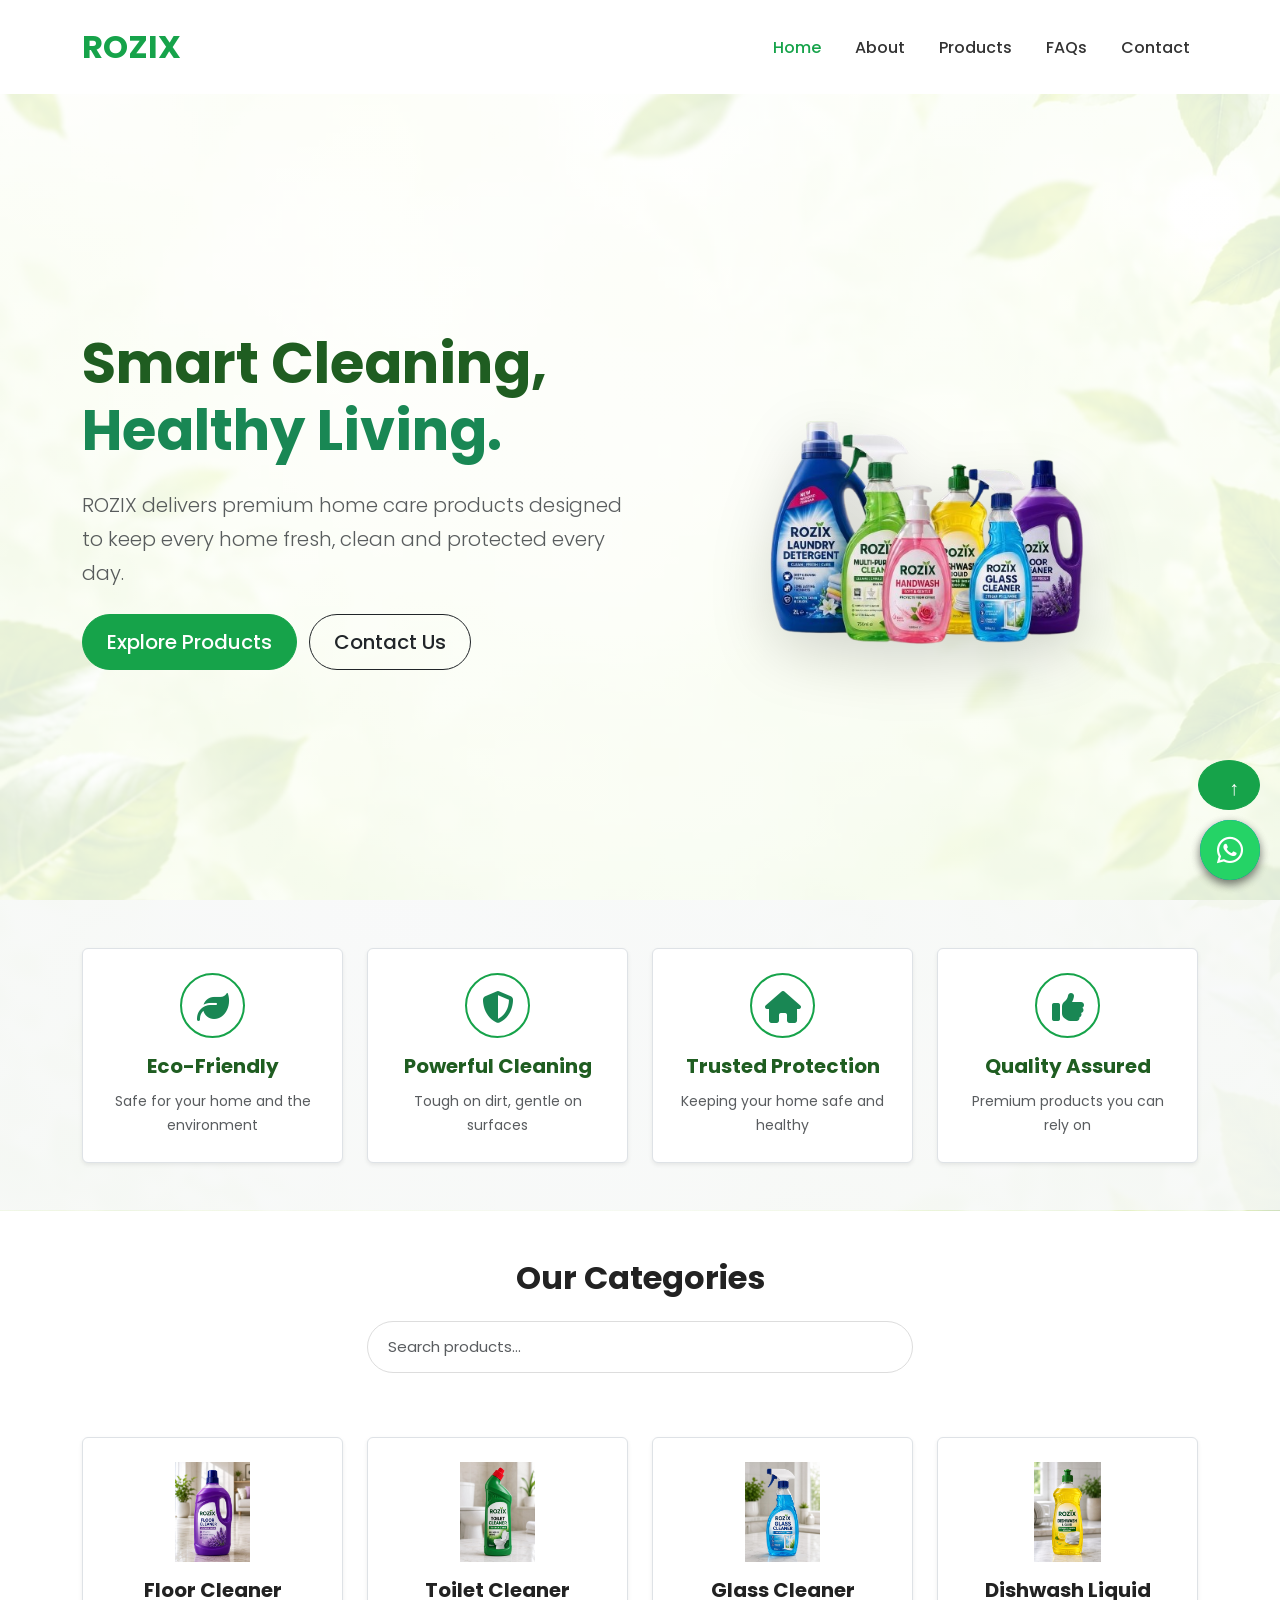
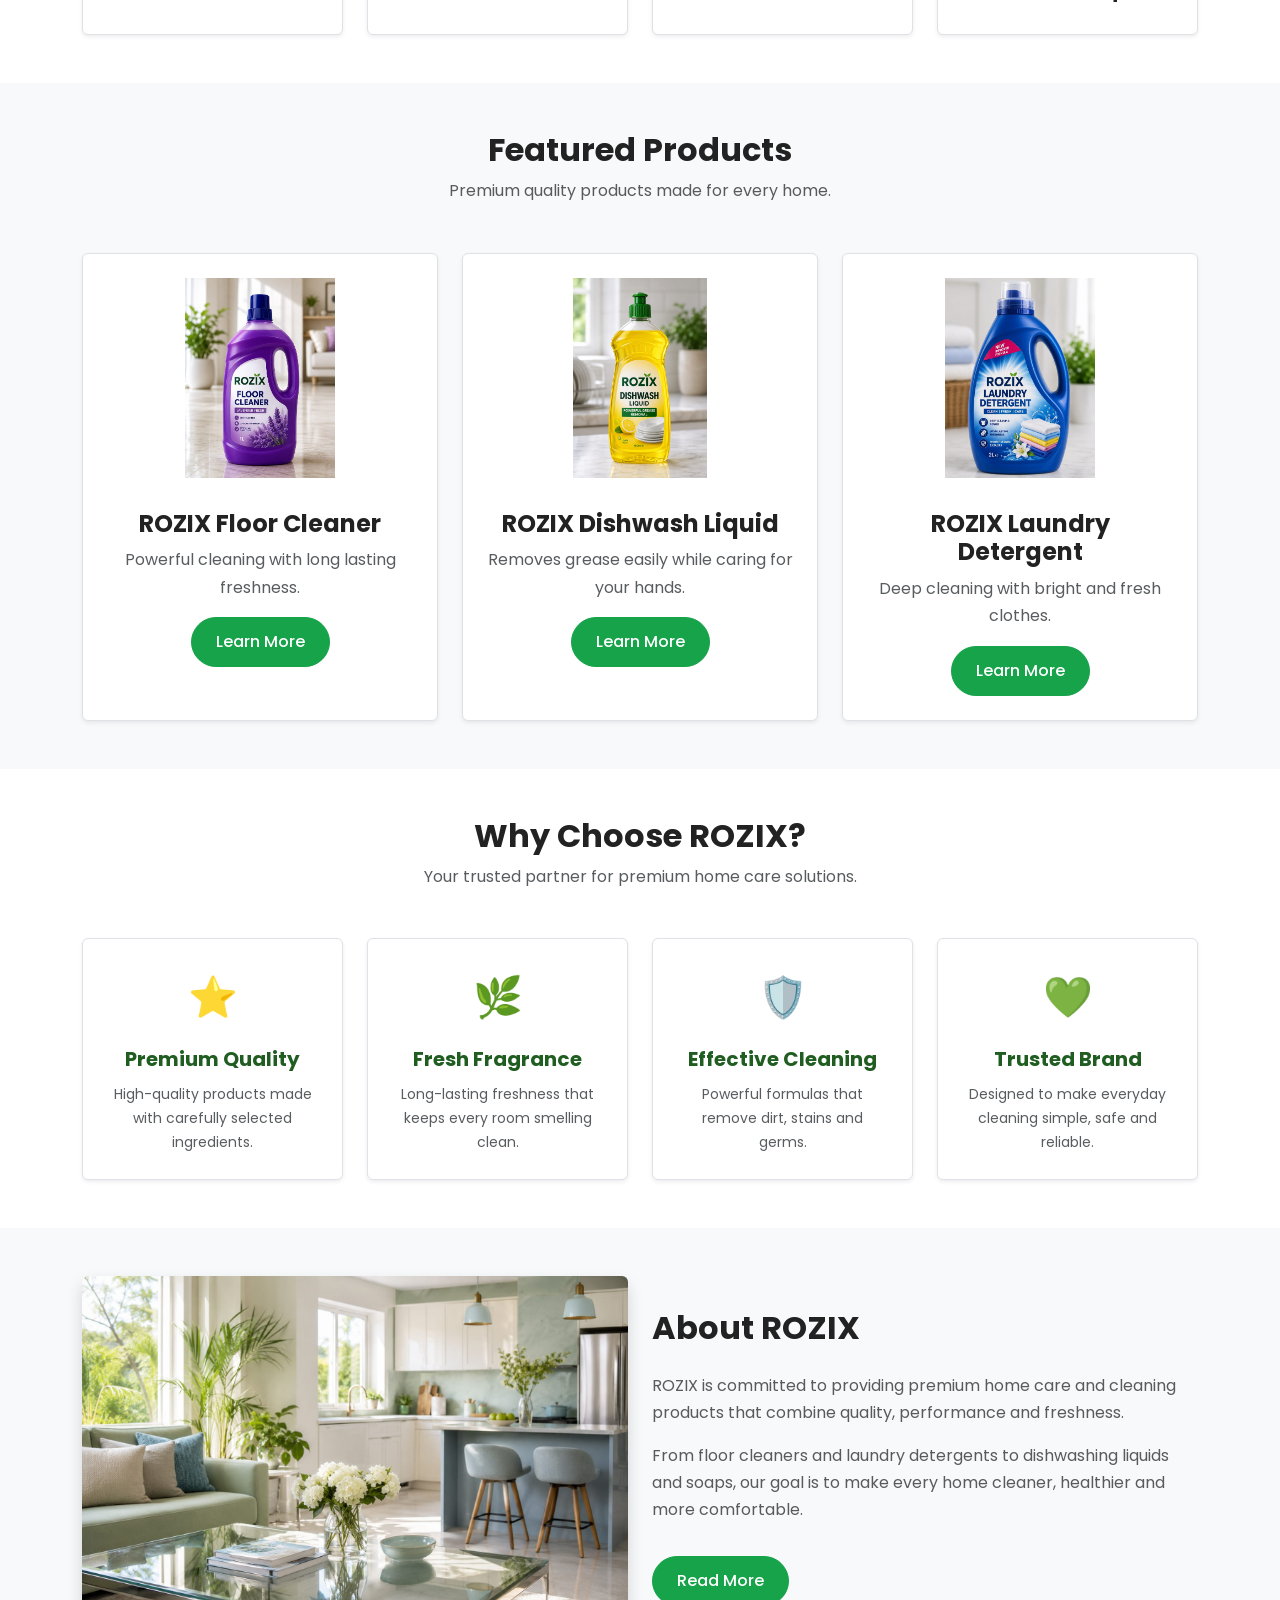
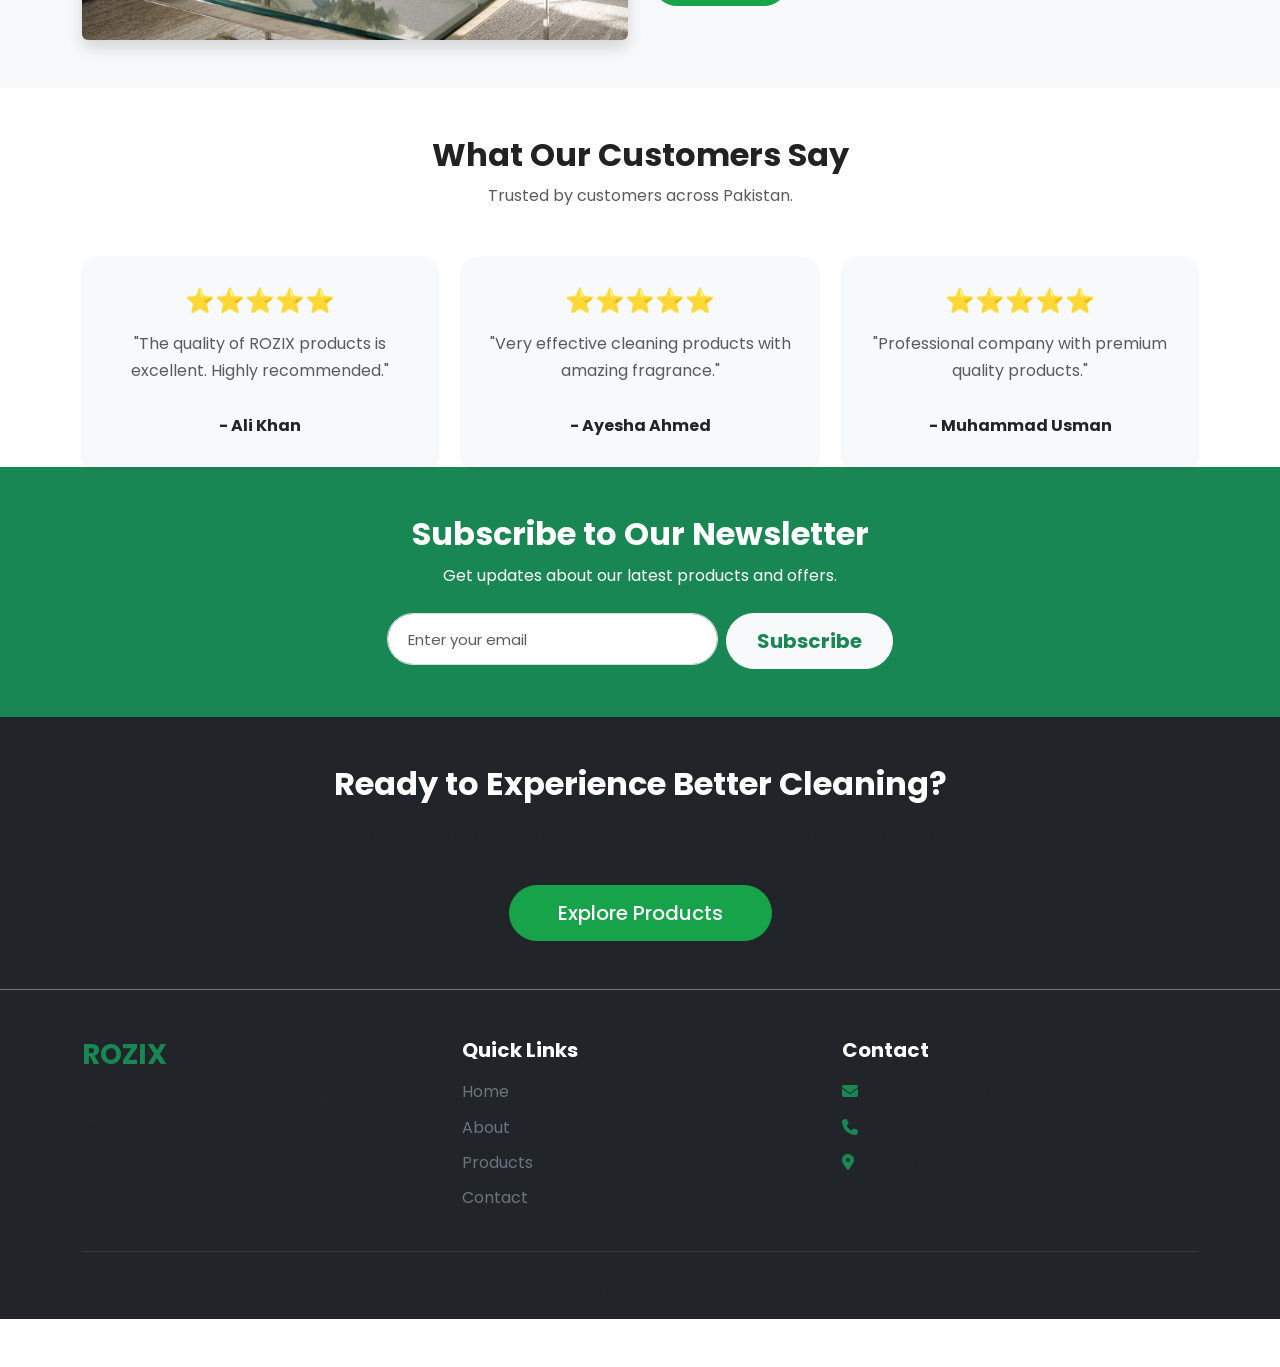
<file: index.html>
<!DOCTYPE html>
<html lang="en">
<head>
    <meta charset="UTF-8">
    <meta name="viewport" content="width=device-width, initial-scale=1.0">
    <title>ROZIX | Premium Home Care Products</title>

    <!-- Google Font -->
    <link href="https://fonts.googleapis.com/css2?family=Poppins:wght@300;400;500;600;700&display=swap" rel="stylesheet">

    <!-- Bootstrap -->
    <link href="https://cdn.jsdelivr.net/npm/bootstrap@5.3.7/dist/css/bootstrap.min.css" rel="stylesheet">

    <!-- Custom CSS -->
    <link rel="stylesheet" href="style.css">
    <link rel="stylesheet" href="https://cdnjs.cloudflare.com/ajax/libs/font-awesome/6.5.2/css/all.min.css">
</head>

<body>
    <!-- Loading Screen -->
    <div id="loader">
        <div class="loader-content">
            <h1>ROZIX</h1>
            <p>Premium Home Care Products</p>
        </div>
    </div>

    <!-- ===== Header ===== -->
    <header class="header fixed-top">
        <nav class="navbar navbar-expand-lg bg-white shadow-sm">
            <div class="container">
                <a class="navbar-brand fw-bold fs-2 text-success" href="index.html">
                    ROZIX
                </a>
                <button class="navbar-toggler" type="button" data-bs-toggle="collapse" data-bs-target="#navbar" aria-controls="navbar" aria-expanded="false" aria-label="Toggle navigation">
                    <span class="navbar-toggler-icon"></span>
                </button>
                <div class="collapse navbar-collapse" id="navbar">
                    <ul class="navbar-nav ms-auto">
                        <li class="nav-item">
                            <a class="nav-link active" href="index.html">Home</a>
                        </li>
                        <li class="nav-item">
                            <a class="nav-link" href="about.html">About</a>
                        </li>
                        <li class="nav-item">
                            <a class="nav-link" href="products.html">Products</a>
                        </li>
                        <li class="nav-item">
                            <a class="nav-link" href="faq.html">FAQs</a>
                        </li>
                        <li class="nav-item">
                            <a class="nav-link" href="contact.html">Contact</a>
                        </li>
                    </ul>
                </div>
            </div>
        </nav>
    </header>

    <!-- ===== Hero Section ===== -->
    <section class="hero d-flex align-items-center" style="min-height: 100vh; padding-top: 100px;">
        <div class="container">
            <div class="row align-items-center">
                <!-- Left Side -->
                <div class="col-lg-6">
                    <h1 class="fw-bold display-4">
                        Smart Cleaning,<br>
                        <span class="text-success">Healthy Living.</span>
                    </h1>
                    <p class="lead text-muted my-4">
                        ROZIX delivers premium home care products designed to keep every home fresh, clean and protected every day.
                    </p>
                    <div class="hero-btns">
                        <a href="products.html" class="btn btn-success btn-lg px-4 me-2">Explore Products</a>
                        <a href="contact.html" class="btn btn-outline-dark btn-lg px-4">Contact Us</a>
                    </div>
                </div>
                <!-- Right Side -->
                <div class="col-lg-6 text-center mt-5 mt-lg-0">
                    <img src="images/bottles.png" class="img-fluid hero-img" alt="ROZIX Products" style="max-height: 450px; object-fit: contain;">
                </div>
            </div>
        </div>
    </section>

    <!-- ===== Features Section ===== -->
    <section class="features py-5">
        <div class="container">
            <div class="row text-center g-4">
                <div class="col-lg-3 col-md-6">
                    <div class="feature-box p-4 border rounded shadow-sm bg-white h-100">
                        <i class="fas fa-leaf text-success fs-2 mb-3"></i>
                        <h5 class="fw-bold">Eco-Friendly</h5>
                        <p class="text-muted mb-0">Safe for your home and the environment</p>
                    </div>
                </div>
                <div class="col-lg-3 col-md-6">
                    <div class="feature-box p-4 border rounded shadow-sm bg-white h-100">
                        <i class="fas fa-shield-alt text-success fs-2 mb-3"></i>
                        <h5 class="fw-bold">Powerful Cleaning</h5>
                        <p class="text-muted mb-0">Tough on dirt, gentle on surfaces</p>
                    </div>
                </div>
                <div class="col-lg-3 col-md-6">
                    <div class="feature-box p-4 border rounded shadow-sm bg-white h-100">
                        <i class="fas fa-home text-success fs-2 mb-3"></i>
                        <h5 class="fw-bold">Trusted Protection</h5>
                        <p class="text-muted mb-0">Keeping your home safe and healthy</p>
                    </div>
                </div>
                <div class="col-lg-3 col-md-6">
                    <div class="feature-box p-4 border rounded shadow-sm bg-white h-100">
                        <i class="fas fa-thumbs-up text-success fs-2 mb-3"></i>
                        <h5 class="fw-bold">Quality Assured</h5>
                        <p class="text-muted mb-0">Premium products you can rely on</p>
                    </div>
                </div>
            </div>
        </div>
    </section>

    <!-- ===== Product Categories ===== -->
    <section id="product" class="py-5">
        <div class="container">
            <div class="text-center mb-5">
                <h2 class="fw-bold">Our Categories</h2>
                <div class="row justify-content-center">
                    <div class="col-md-6">
                        <input type="text" id="searchInput" class="form-control form-control-lg my-3" placeholder="Search products...">
                    </div>
                </div>
            </div>
            
            <div class="row g-4">
                <div class="col-lg-3 col-md-6">
                    <div class="category-card text-center p-4 border rounded shadow-sm bg-white h-100">
                        <img src="images/floor.jpeg" class="img-fluid mb-3" style="height: 100px; object-fit: contain;" alt="Floor Cleaner">
                        <h5 class="fw-bold">Floor Cleaner</h5>
                    </div>
                </div>
                <div class="col-lg-3 col-md-6">
                    <div class="category-card text-center p-4 border rounded shadow-sm bg-white h-100">
                        <img src="images/toilet.jpeg" class="img-fluid mb-3" style="height: 100px; object-fit: contain;" alt="Toilet Cleaner">
                        <h5 class="fw-bold">Toilet Cleaner</h5>
                    </div>
                </div>
                <div class="col-lg-3 col-md-6">
                    <div class="category-card text-center p-4 border rounded shadow-sm bg-white h-100">
                        <img src="images/glass.jpeg" class="img-fluid mb-3" style="height: 100px; object-fit: contain;" alt="Glass Cleaner">
                        <h5 class="fw-bold">Glass Cleaner</h5>
                    </div>
                </div>
                <div class="col-lg-3 col-md-6">
                    <div class="category-card text-center p-4 border rounded shadow-sm bg-white h-100">
                        <img src="images/dishwash.jpeg" class="img-fluid mb-3" style="height: 100px; object-fit: contain;" alt="Dishwash Liquid">
                        <h5 class="fw-bold">Dishwash Liquid</h5>
                    </div>
                </div>
            </div>
        </div>
    </section>

    <!-- ===== Featured Products ===== -->
    <section class="py-5 bg-light">
        <div class="container">
            <div class="text-center mb-5">
                <h2 class="fw-bold">Featured Products</h2>
                <p class="text-muted">Premium quality products made for every home.</p>
            </div>

            <div class="row g-4">
                <div class="col-lg-4">
                    <div class="product-card p-4 border rounded bg-white shadow-sm h-100 text-center">
                        <img src="images/floor.jpeg" class="img-fluid mb-3" style="height: 200px; object-fit: contain;" alt="ROZIX Floor Cleaner">
                        <h4 class="fw-bold mt-3">ROZIX Floor Cleaner</h4>
                        <p class="text-muted">Powerful cleaning with long lasting freshness.</p>
                        <a href="products.html" class="btn btn-success px-4">Learn More</a>
                    </div>
                </div>
                <div class="col-lg-4">
                    <div class="product-card p-4 border rounded bg-white shadow-sm h-100 text-center">
                        <img src="images/dishwash.jpeg" class="img-fluid mb-3" style="height: 200px; object-fit: contain;" alt="ROZIX Dishwash Liquid">
                        <h4 class="fw-bold mt-3">ROZIX Dishwash Liquid</h4>
                        <p class="text-muted">Removes grease easily while caring for your hands.</p>
                        <a href="products.html" class="btn btn-success px-4">Learn More</a>
                    </div>
                </div>
                <div class="col-lg-4">
                    <div class="product-card p-4 border rounded bg-white shadow-sm h-100 text-center">
                        <!-- Corrected spelling for laundry image -->
                        <img src="images/laundry.jpeg" class="img-fluid mb-3" style="height: 200px; object-fit: contain;" alt="ROZIX Laundry Detergent">
                        <h4 class="fw-bold mt-3">ROZIX Laundry Detergent</h4>
                        <p class="text-muted">Deep cleaning with bright and fresh clothes.</p>
                        <a href="products.html" class="btn btn-success px-4">Learn More</a>
                    </div>
                </div>
            </div>
        </div>
    </section>

    <!-- ===== Why Choose ROZIX ===== -->
    <section class="why-choose py-5">
        <div class="container">
            <div class="text-center mb-5">
                <h2 class="fw-bold">Why Choose ROZIX?</h2>
                <p class="text-muted">Your trusted partner for premium home care solutions.</p>
            </div>

            <div class="row g-4">
                <div class="col-md-3 col-sm-6">
                    <div class="feature-box text-center p-4 border rounded shadow-sm bg-white h-100">
                        <div class="icon fs-1 mb-3">⭐</div>
                        <h5 class="fw-bold">Premium Quality</h5>
                        <p class="text-muted mb-0">High-quality products made with carefully selected ingredients.</p>
                    </div>
                </div>
                <div class="col-md-3 col-sm-6">
                    <div class="feature-box text-center p-4 border rounded shadow-sm bg-white h-100">
                        <div class="icon fs-1 mb-3">🌿</div>
                        <h5 class="fw-bold">Fresh Fragrance</h5>
                        <p class="text-muted mb-0">Long-lasting freshness that keeps every room smelling clean.</p>
                    </div>
                </div>
                <div class="col-md-3 col-sm-6">
                    <div class="feature-box text-center p-4 border rounded shadow-sm bg-white h-100">
                        <div class="icon fs-1 mb-3">🛡️</div>
                        <h5 class="fw-bold">Effective Cleaning</h5>
                        <p class="text-muted mb-0">Powerful formulas that remove dirt, stains and germs.</p>
                    </div>
                </div>
                <div class="col-md-3 col-sm-6">
                    <div class="feature-box text-center p-4 border rounded shadow-sm bg-white h-100">
                        <div class="icon fs-1 mb-3">💚</div>
                        <h5 class="fw-bold">Trusted Brand</h5>
                        <p class="text-muted mb-0">Designed to make everyday cleaning simple, safe and reliable.</p>
                    </div>
                </div>
            </div>
        </div>
    </section>

    <!-- ===== About ROZIX ===== -->
    <section class="about py-5 bg-light">
        <div class="container">
            <div class="row align-items-center">
                <div class="col-lg-6 mb-4 mb-lg-0">
                    <img src="images/About.jpeg" class="img-fluid rounded shadow" alt="About ROZIX">
                </div>
                <div class="col-lg-6">
                    <h2 class="fw-bold mb-4">About ROZIX</h2>
                    <p class="text-muted">
                        ROZIX is committed to providing premium home care and cleaning products that combine quality, performance and freshness.
                    </p>
                    <p class="text-muted">
                        From floor cleaners and laundry detergents to dishwashing liquids and soaps, our goal is to make every home cleaner, healthier and more comfortable.
                    </p>
                    <a href="about.html" class="btn btn-success px-4 mt-3">Read More</a>
                </div>
            </div>
        </div>
    </section>

    <!-- ===== Testimonials Section ===== -->
    <section class="py-5">
        <div class="container">
            <div class="text-center mb-5">
                <h2 class="fw-bold">What Our Customers Say</h2>
                <p class="text-muted">Trusted by customers across Pakistan.</p>
            </div>

            <div class="row g-4">
                <div class="col-md-4">
                    <div class="card h-100 shadow-sm p-4 text-center border-0 bg-light">
                        <div class="text-warning fs-4 mb-2">⭐⭐⭐⭐⭐</div>
                        <p class="text-muted italic">"The quality of ROZIX products is excellent. Highly recommended."</p>
                        <h6 class="fw-bold mt-3">- Ali Khan</h6>
                    </div>
                </div>
                <div class="col-md-4">
                    <div class="card h-100 shadow-sm p-4 text-center border-0 bg-light">
                        <div class="text-warning fs-4 mb-2">⭐⭐⭐⭐⭐</div>
                        <p class="text-muted italic">"Very effective cleaning products with amazing fragrance."</p>
                        <h6 class="fw-bold mt-3">- Ayesha Ahmed</h6>
                    </div>
                </div>
                <div class="col-md-4">
                    <div class="card h-100 shadow-sm p-4 text-center border-0 bg-light">
                        <div class="text-warning fs-4 mb-2">⭐⭐⭐⭐⭐</div>
                        <p class="text-muted italic">"Professional company with premium quality products."</p>
                        <h6 class="fw-bold mt-3">- Muhammad Usman</h6>
                    </div>
                </div>
            </div>
        </div>
    </</section>

    <!-- ===== Newsletter Section ===== -->
    <section class="newsletter py-5 bg-success text-white">
        <div class="container text-center">
            <h2 class="fw-bold">Subscribe to Our Newsletter</h2>
            <p class="mb-4">Get updates about our latest products and offers.</p>
            <form class="row justify-content-center g-2">
                <div class="col-auto">
                    <input type="email" class="form-control form-control-lg" placeholder="Enter your email" required>
                </div>
                <div class="col-auto">
                    <button class="btn btn-light btn-lg text-success fw-bold">Subscribe</button>
                </div>
            </form>
        </div>
    </section>

    <!-- ===== Call To Action ===== -->
    <section class="cta py-5 text-center bg-dark text-white">
        <div class="container">
            <h2 class="fw-bold">Ready to Experience Better Cleaning?</h2>
            <p class="lead mt-3 text-muted">Explore our premium cleaning products and discover the ROZIX difference.</p>
            <a href="products.html" class="btn btn-success btn-lg mt-3 px-5">Explore Products</a>
        </div>
    </section>

    <!-- ===== Footer ===== -->
    <footer class="footer bg-dark text-white pt-5 pb-3 border-top border-secondary">
        <div class="container">
            <div class="row g-4">
                <div class="col-lg-4">
                    <h3 class="fw-bold text-success">ROZIX</h3>
                    <p class="text-muted mt-3">
                        Premium Home Care Products for a cleaner, healthier and happier lifestyle.
                    </p>
                </div>
                <div class="col-lg-4">
                    <h5 class="fw-bold mb-3 text-white">Quick Links</h5>
                    <ul class="list-unstyled">
                        <li class="mb-2"><a href="index.html" class="text-secondary text-decoration-none">Home</a></li>
                        <li class="mb-2"><a href="about.html" class="text-secondary text-decoration-none">About</a></li>
                        <li class="mb-2"><a href="products.html" class="text-secondary text-decoration-none">Products</a></li>
                        <li class="mb-2"><a href="contact.html" class="text-secondary text-decoration-none">Contact</a></li>
                    </ul>
                </div>
                <div class="col-lg-4">
                    <h5 class="fw-bold mb-3 text-white">Contact</h5>
                    <p class="text-muted mb-2"><i class="fas fa-envelope text-success me-2"></i> info@rozix.com</p>
                    <p class="text-muted mb-2"><i class="fas fa-phone text-success me-2"></i> +92 XXX XXXXXXX</p>
                    <p class="text-muted mb-2"><i class="fas fa-map-marker-alt text-success me-2"></i> Rawalpindi, Pakistan</p>
                </div>
            </div>
            <hr class="border-secondary my-4">
            <div class="text-center text-muted">
                © 2026 ROZIX. All Rights Reserved.
            </div>
        </div>
    </footer>

    <!-- Bootstrap & Scripts -->
    <script src="https://cdn.jsdelivr.net/npm/bootstrap@5.3.7/dist/js/bootstrap.bundle.min.js"></script>
    <script src="main.js"></script>

    <!-- Back To Top Button -->
    <button id="backToTop" title="Go to top" class="btn btn-success" style="position: fixed; bottom: 90px; right: 20px; border-radius: 50%; width: 50px; height: 50px; font-size: 20px; z-index: 999;">
        ↑
    </button>

    <!-- WhatsApp Chat Floating Button -->
    <a href="https://wa.me/923001234567" style="position:fixed;bottom:20px;right:20px;background:#25D366;color:white;width:60px;height:60px;border-radius:50%;text-decoration:none;z-index:9999;font-size:30px;display:flex;align-items:center;justify-content:center;box-shadow: 0px 4px 10px rgba(0,0,0,0.3);" target="_blank" rel="noopener noreferrer">
        <i class="fab fa-whatsapp"></i>
    </a>
    <!-- AI Chatbot UI -->
<div id="chatbot-launcher" onclick="toggleChat()" style="position: fixed; bottom: 20px; right: 20px; width: 60px; height: 60px; background: #007bff; color: white; border-radius: 50%; display: flex; align-items: center; justify-content: center; font-size: 30px; cursor: pointer; box-shadow: 0 4px 10px rgba(0,0,0,0.3); z-index: 1000; transition: transform 0.3s;">
    💬
</div>

<div id="chatbot-box" style="display: none; position: fixed; bottom: 90px; right: 20px; width: 350px; height: 450px; background: white; border-radius: 12px; box-shadow: 0 5px 15px rgba(0,0,0,0.2); flex-direction: column; z-index: 1000; font-family: sans-serif; overflow: hidden; border: 1px solid #e0e0e0;">
    <!-- Header -->
    <div style="background: #007bff; color: white; padding: 15px; font-weight: bold; display: flex; justify-content: space-between; align-items: center;">
        <span>Rozix AI Assistant</span>
        <span onclick="toggleChat()" style="cursor: pointer; font-size: 20px;">×</span>
    </div>
    
    <!-- Messages Area -->
    <div id="chat-messages" style="flex: 1; padding: 15px; overflow-y: auto; background: #f9f9f9; display: flex; flex-direction: column; gap: 10px;">
        <div style="background: #e9ecef; color: #333; padding: 8px 12px; border-radius: 15px; align-self: flex-start; max-width: 80%; font-size: 14px;">
            Assalam-o-Alaikum! Main Rozix AI Assistant hoon. Main aapki kya madad kar sakta hoon?
        </div>
    </div>
    
    <!-- Input Area -->
    <div style="padding: 10px; border-top: 1px solid #eee; display: flex; gap: 5px; background: white;">
        <input type="text" id="chat-input" placeholder="Type a message..." style="flex: 1; padding: 8px 12px; border: 1px solid #ccc; border-radius: 20px; outline: none; font-size: 14px;" onkeypress="handleKeyPress(event)">
        <button onclick="sendMessage()" style="background: #007bff; color: white; border: none; padding: 8px 15px; border-radius: 20px; cursor: pointer; font-weight: bold;">Send</button>
    </div>
</div>

<script>
function toggleChat() {
    const chatBox = document.getElementById('chatbot-box');
    const launcher = document.getElementById('chatbot-launcher');
    if (chatBox.style.display === 'none' || chatBox.style.display === '') {
        chatBox.style.display = 'flex';
        launcher.style.transform = 'rotate(90deg)';
    } else {
        chatBox.style.display = 'none';
        launcher.style.transform = 'rotate(0deg)';
    }
}

function handleKeyPress(event) {
    if (event.key === 'Enter') {
        sendMessage();
    }
}

async function sendMessage() {
    const input = document.getElementById('chat-input');
    const messageText = input.value.trim();
    if (!messageText) return;

    // 1. User ka message screen par show karen
    appendMessage(messageText, 'user');
    input.value = '';

    // 2. Loading state show karen
    const loadingId = appendMessage('Thinking...', 'bot', true);

    try {
        // Hum direct Netlify backend function ko call karenge taake API Key mehfooz rahe
        const response = await fetch('/.netlify/functions/chatbot', {
            method: 'POST',
            headers: { 'Content-Type': 'application/json' },
            body: JSON.stringify({ message: messageText })
        });

        const data = await response.json();
        
        // Loading mita kar actual reply show karen
        document.getElementById(loadingId).remove();
        appendMessage(data.reply, 'bot');
    } catch (error) {
        document.getElementById(loadingId).remove();
        appendMessage("Sorry, connection error. Please try again.", 'bot');
    }
}

function appendMessage(text, sender, isLoading = false) {
    const messagesContainer = document.getElementById('chat-messages');
    const messageDiv = document.createElement('div');
    const id = 'msg-' + Date.now();
    messageDiv.id = id;
    
    // Style settings based on sender
    messageDiv.style.padding = '8px 12px';
    messageDiv.style.borderRadius = '15px';
    messageDiv.style.maxWidth = '80%';
  messageDiv.style.borderRadius = '15px';
    messageDiv.style.maxWidth = '80%';
    messageDiv.style.fontSize = '14px';
    messageDiv.style.wordBreak = 'break-word';

    if (sender === 'user') {
        messageDiv.style.background = '#007bff';
        messageDiv.style.color = 'white';
        messageDiv.style.alignSelf = 'flex-end';
    } else {
        messageDiv.style.background = '#e9ecef';
        messageDiv.style.color = '#333';
        messageDiv.style.alignSelf = 'flex-start';
        if (isLoading) {
            messageDiv.style.fontStyle = 'italic';
            messageDiv.style.color = '#888';
        }
    }

    messageDiv.innerText = text;
    messagesContainer.appendChild(messageDiv);
    messagesContainer.scrollTop = messagesContainer.scrollHeight;
    return id;
}
</script>
<!-- ================== AI CHATBOT CODE END ================== -->

</body>
</html>

</body>
</html>
</file>
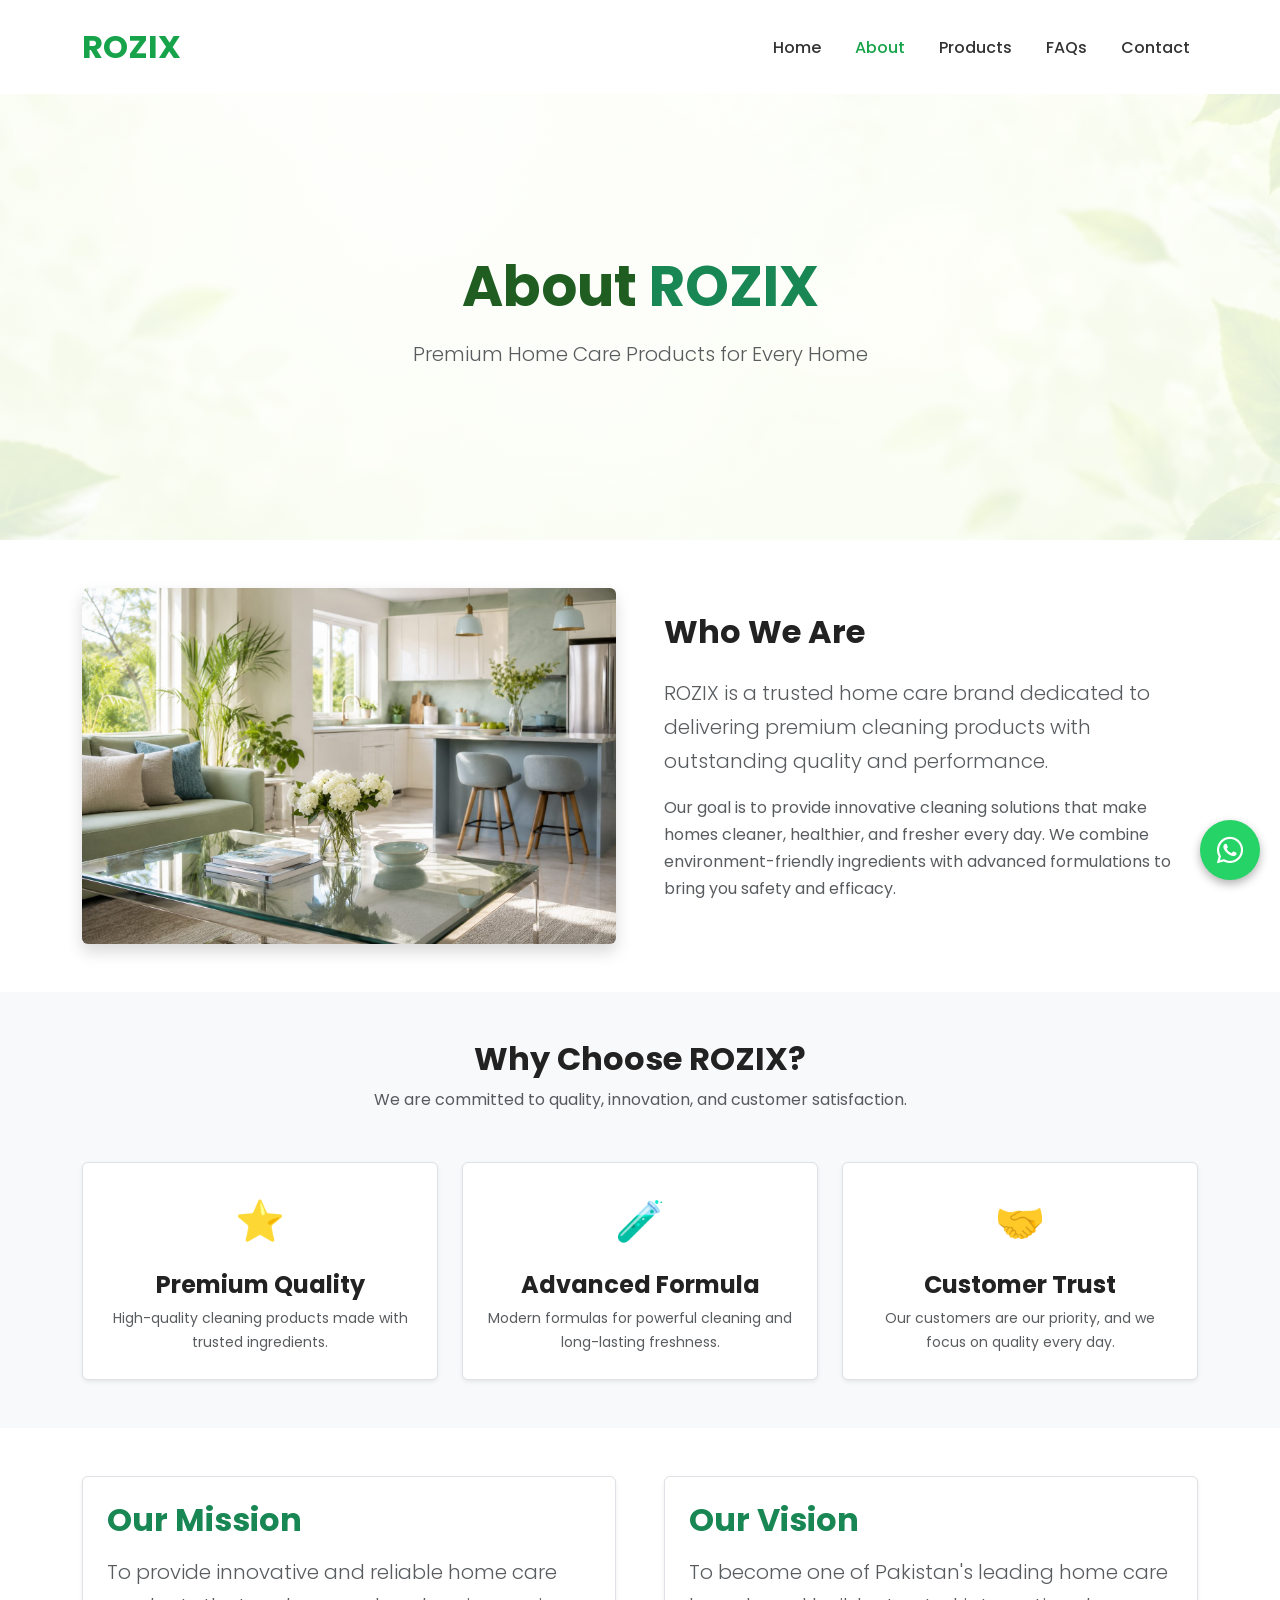
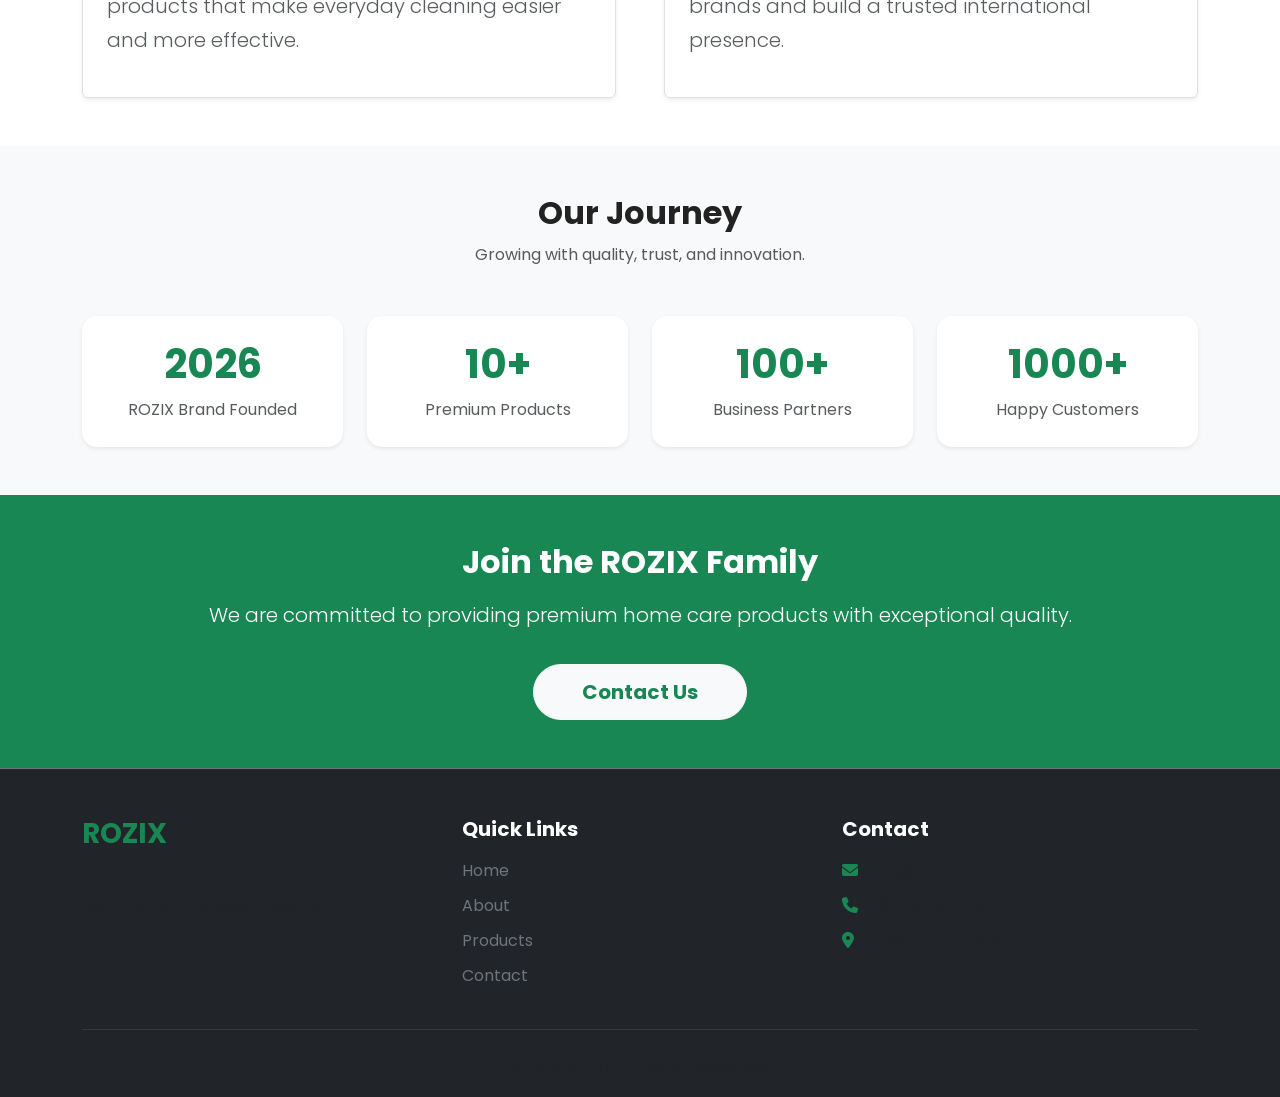
<file: about.html>
<!DOCTYPE html>
<html lang="en">
<head>
    <meta charset="UTF-8">
    <meta name="viewport" content="width=device-width, initial-scale=1.0">
    <title>ROZIX | About Us</title>

    <!-- Google Font -->
    <link href="https://fonts.googleapis.com/css2?family=Poppins:wght@300;400;500;600;700;800&display=swap" rel="stylesheet">

    <!-- Bootstrap -->
    <link href="https://cdn.jsdelivr.net/npm/bootstrap@5.3.7/dist/css/bootstrap.min.css" rel="stylesheet">

    <!-- Custom CSS & FontAwesome -->
    <link rel="stylesheet" href="style.css">
    <link rel="stylesheet" href="https://cdnjs.cloudflare.com/ajax/libs/font-awesome/6.5.2/css/all.min.css">
</head>

<body>
    <!-- Loading Screen -->
    <div id="loader">
        <div class="loader-content">
            <h1>ROZIX</h1>
            <p>Premium Home Care Products</p>
        </div>
    </div>

    <!-- ===== Header / Navbar ===== -->
    <header class="header fixed-top">
        <nav class="navbar navbar-expand-lg bg-white shadow-sm">
            <div class="container">
                <a class="navbar-brand fw-bold fs-2 text-success" href="index.html">
                    ROZIX
                </a>
                <button class="navbar-toggler" type="button" data-bs-toggle="collapse" data-bs-target="#navbar" aria-controls="navbar" aria-expanded="false" aria-label="Toggle navigation">
                    <span class="navbar-toggler-icon"></span>
                </button>
                <div class="collapse navbar-collapse" id="navbar">
                    <ul class="navbar-nav ms-auto">
                        <li class="nav-item">
                            <a class="nav-link" href="index.html">Home</a>
                        </li>
                        <li class="nav-item">
                            <a class="nav-link active" href="about.html">About</a>
                        </li>
                        <li class="nav-item">
                            <a class="nav-link" href="products.html">Products</a>
                        </li>
                        <li class="nav-item">
                            <a class="nav-link" href="faq.html">FAQs</a>
                        </li>
                        <li class="nav-item">
                            <a class="nav-link" href="contact.html">Contact</a>
                        </li>
                    </ul>
                </div>
            </div>
        </nav>
    </header>

    <!-- ===== Hero Section ===== -->
    <section class="hero d-flex align-items-center justify-content-center text-center" style="min-height: 60vh; padding-top: 100px;">
        <div class="container">
            <h1 class="fw-bold display-4">About <span class="text-success">ROZIX</span></h1>
            <p class="lead text-muted mt-3">Premium Home Care Products for Every Home</p>
        </div>
    </section>

    <!-- ===== Company Story ===== -->
    <section class="py-5">
        <div class="container">
            <div class="row align-items-center g-5">
                <div class="col-lg-6">
                    <img src="images/About.jpeg" class="img-fluid rounded shadow" alt="ROZIX Company">
                </div>
                <div class="col-lg-6">
                    <h2 class="fw-bold mb-4">Who We Are</h2>
                    <p class="text-muted lead">
                        ROZIX is a trusted home care brand dedicated to delivering premium cleaning products with outstanding quality and performance.
                    </p>
                    <p class="text-muted">
                        Our goal is to provide innovative cleaning solutions that make homes cleaner, healthier, and fresher every day. We combine environment-friendly ingredients with advanced formulations to bring you safety and efficacy.
                    </p>
                </div>
            </div>
        </div>
    </section>

    <!-- ===== Why Choose ROZIX ===== -->
    <section class="py-5 bg-light">
        <div class="container">
            <div class="text-center mb-5">
                <h2 class="fw-bold">Why Choose ROZIX?</h2>
                <p class="text-muted">We are committed to quality, innovation, and customer satisfaction.</p>
            </div>

            <div class="row g-4">
                <div class="col-md-4">
                    <div class="feature-box p-4 border rounded shadow-sm bg-white h-100 text-center">
                        <div class="icon fs-1 mb-3">⭐</div>
                        <h4 class="fw-bold">Premium Quality</h4>
                        <p class="text-muted mb-0">High-quality cleaning products made with trusted ingredients.</p>
                    </div>
                </div>
                <div class="col-md-4">
                    <div class="feature-box p-4 border rounded shadow-sm bg-white h-100 text-center">
                        <div class="icon fs-1 mb-3">🧪</div>
                        <h4 class="fw-bold">Advanced Formula</h4>
                        <p class="text-muted mb-0">Modern formulas for powerful cleaning and long-lasting freshness.</p>
                    </div>
                </div>
                <div class="col-md-4">
                    <div class="feature-box p-4 border rounded shadow-sm bg-white h-100 text-center">
                        <div class="icon fs-1 mb-3">🤝</div>
                        <h4 class="fw-bold">Customer Trust</h4>
                        <p class="text-muted mb-0">Our customers are our priority, and we focus on quality every day.</p>
                    </div>
                </div>
            </div>
        </div>
    </section>

    <!-- ===== Our Mission & Vision ===== -->
    <section class="py-5">
        <div class="container">
            <div class="row g-5">
                <div class="col-lg-6">
                    <div class="p-4 border rounded bg-white shadow-sm h-100">
                        <h2 class="fw-bold text-success mb-3">Our Mission</h2>
                        <p class="text-muted lead">
                            To provide innovative and reliable home care products that make everyday cleaning easier and more effective.
                        </p>
                    </div>
                </div>
                <div class="col-lg-6">
                    <div class="p-4 border rounded bg-white shadow-sm h-100">
                        <h2 class="fw-bold text-success mb-3">Our Vision</h2>
                        <p class="text-muted lead">
                            To become one of Pakistan's leading home care brands and build a trusted international presence.
                        </p>
                    </div>
                </div>
            </div>
        </div>
    </section>

    <!-- ===== Our Journey ===== -->
    <section class="py-5 bg-light">
        <div class="container">
            <div class="text-center mb-5">
                <h2 class="fw-bold">Our Journey</h2>
                <p class="text-muted">Growing with quality, trust, and innovation.</p>
            </div>

            <div class="row text-center g-4">
                <div class="col-md-3 col-sm-6">
                    <div class="card p-4 border-0 shadow-sm h-100">
                        <h1 class="text-success fw-bold">2026</h1>
                        <p class="text-muted mb-0">ROZIX Brand Founded</p>
                    </div>
                </div>
                <div class="col-md-3 col-sm-6">
                    <div class="card p-4 border-0 shadow-sm h-100">
                        <h1 class="text-success fw-bold">10+</h1>
                        <p class="text-muted mb-0">Premium Products</p>
                    </div>
                </div>
                <div class="col-md-3 col-sm-6">
                    <div class="card p-4 border-0 shadow-sm h-100">
                        <h1 class="text-success fw-bold">100+</h1>
                        <p class="text-muted mb-0">Business Partners</p>
                    </div>
                </div>
                <div class="col-md-3 col-sm-6">
                    <div class="card p-4 border-0 shadow-sm h-100">
                        <h1 class="text-success fw-bold">1000+</h1>
                        <p class="text-muted mb-0">Happy Customers</p>
                    </div>
                </div>
            </div>
        </div>
    </section>

    <!-- ===== Call To Action ===== -->
    <section class="py-5 bg-success text-white text-center">
        <div class="container">
            <h2 class="fw-bold">Join the ROZIX Family</h2>
            <p class="lead mt-3">
                We are committed to providing premium home care products with exceptional quality.
            </p>
            <a href="contact.html" class="btn btn-light btn-lg mt-3 px-5 text-success fw-bold">
                Contact Us
            </a>
        </div>
    </section>

    <!-- ===== Footer ===== -->
    <footer class="footer bg-dark text-white pt-5 pb-3 border-top border-secondary">
        <div class="container">
            <div class="row g-4">
                <div class="col-lg-4">
                    <h3 class="fw-bold text-success">ROZIX</h3>
                    <p class="text-muted mt-3">
                        Premium Home Care Products for a cleaner, healthier, and happier lifestyle.
                    </p>
                </div>
                <div class="col-lg-4">
                    <h5 class="fw-bold mb-3 text-white">Quick Links</h5>
                    <ul class="list-unstyled">
                        <li class="mb-2"><a href="index.html" class="text-secondary text-decoration-none">Home</a></li>
                        <li class="mb-2"><a href="about.html" class="text-secondary text-decoration-none">About</a></li>
                        <li class="mb-2"><a href="products.html" class="text-secondary text-decoration-none">Products</a></li>
                        <li class="mb-2"><a href="contact.html" class="text-secondary text-decoration-none">Contact</a></li>
                    </ul>
                </div>
                <div class="col-lg-4">
                    <h5 class="fw-bold mb-3 text-white">Contact</h5>
                    <p class="text-muted mb-2"><i class="fas fa-envelope text-success me-2"></i> info@rozix.com</p>
                    <p class="text-muted mb-2"><i class="fas fa-phone text-success me-2"></i> +92 XXX XXXXXXX</p>
                    <p class="text-muted mb-2"><i class="fas fa-map-marker-alt text-success me-2"></i> Rawalpindi, Pakistan</p>
                </div>
            </div>
            <hr class="border-secondary my-4">
            <div class="text-center text-muted">
                © 2026 ROZIX. All Rights Reserved.
            </div>
        </div>
    </footer>

    <!-- Bootstrap & Custom JS -->
    <script src="https://cdn.jsdelivr.net/npm/bootstrap@5.3.7/dist/js/bootstrap.bundle.min.js"></script>
    <script src="main.js"></script>

    <!-- Back To Top Button -->
    <button id="backToTop" title="Go to top" class="btn btn-success" style="position: fixed; bottom: 90px; right: 20px; border-radius: 50%; width: 50px; height: 50px; font-size: 20px; z-index: 999; display: none;">
        ↑
    </button>

    <!-- WhatsApp Floating Button -->
    <a href="https://wa.me/923001234567" style="position:fixed;bottom:20px;right:20px;background:#25D366;color:white;width:60px;height:60px;border-radius:50%;text-decoration:none;z-index:9999;font-size:30px;display:flex;align-items:center;justify-content:center;box-shadow: 0px 4px 10px rgba(0,0,0,0.3);" target="_blank" rel="noopener noreferrer">
        <i class="fab fa-whatsapp"></i>
    </a>
</body>
</html>
</file>
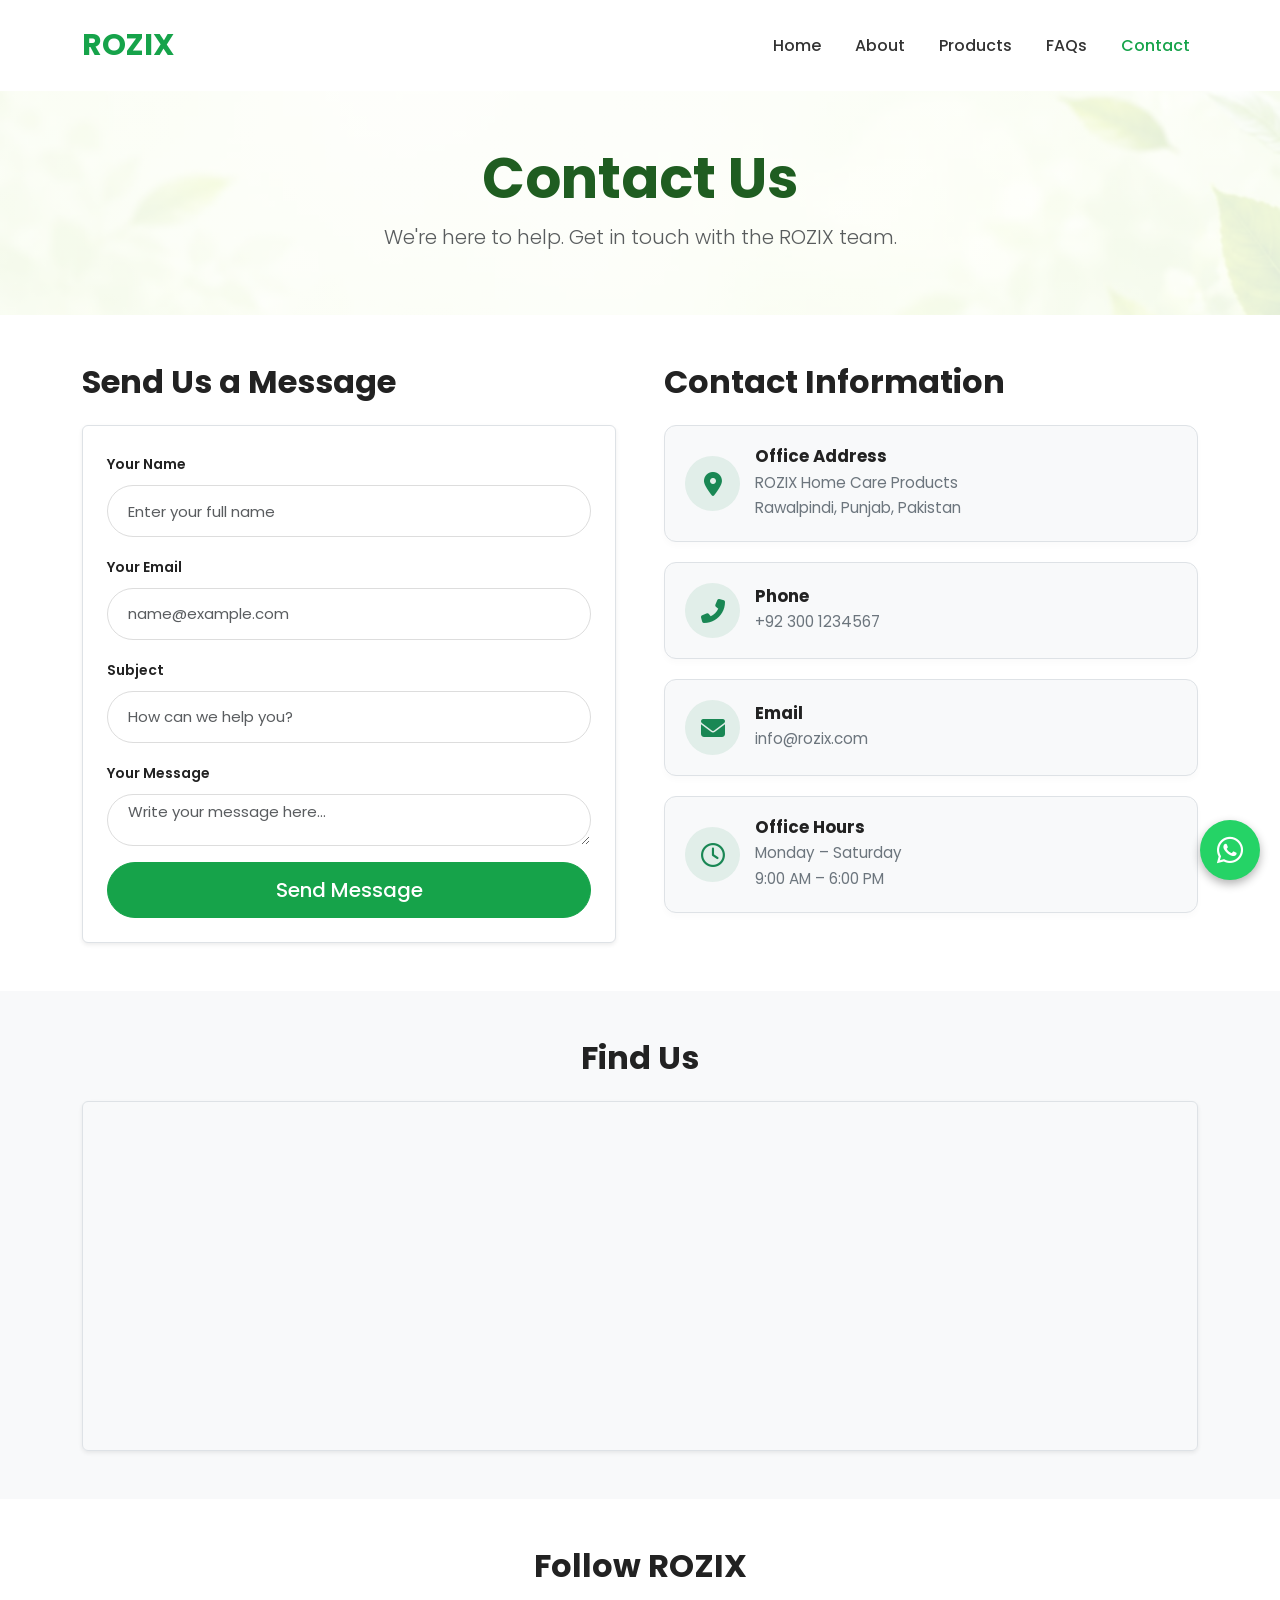
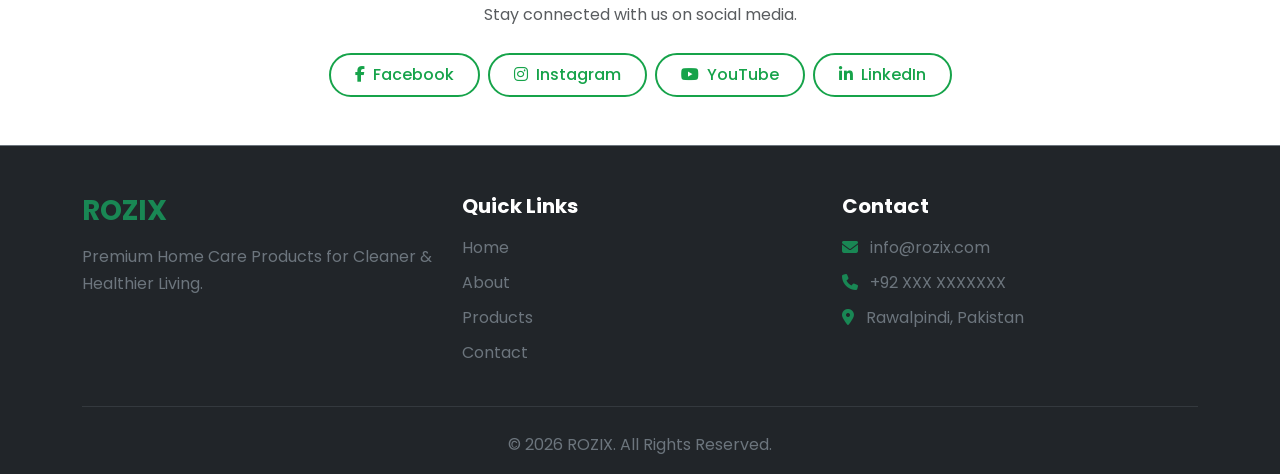
<file: contact.html>
<!DOCTYPE html>
<html lang="en">

<head>
    <meta charset="UTF-8">
    <meta name="viewport" content="width=device-width, initial-scale=1.0">
    <title>ROZIX | Contact Us</title>

    <!-- Google Font -->
    <link href="https://fonts.googleapis.com/css2?family=Poppins:wght@300;400;500;600;700;800&display=swap" rel="stylesheet">

    <!-- Bootstrap -->
    <link href="https://cdn.jsdelivr.net/npm/bootstrap@5.3.7/dist/css/bootstrap.min.css" rel="stylesheet">

    <!-- Font Awesome Icons -->
    <link rel="stylesheet" href="https://cdnjs.cloudflare.com/ajax/libs/font-awesome/6.5.2/css/all.min.css">

    <!-- Main CSS -->
    <link rel="stylesheet" href="style.css">
    
    <!-- Inline Fix to bypass any CSS conflicts from style.css -->
    <style>
        .contact-info-card {
            background: #f8f9fa;
            border: 1px solid #dee2e6;
            border-radius: 12px;
            padding: 20px;
            margin-bottom: 20px;
            display: flex;
            align-items: center;
            box-shadow: 0 4px 6px rgba(0,0,0,0.02);
            transition: transform 0.2s ease;
        }
        .contact-info-card:hover {
            transform: translateY(-2px);
        }
        .contact-icon {
            font-size: 24px;
            color: #198754;
            background: rgba(25, 135, 84, 0.1);
            width: 55px;
            height: 55px;
            min-width: 55px;
            border-radius: 50%;
            display: flex;
            align-items: center;
            justify-content: center;
            margin-right: 15px;
        }
        .contact-details h5 {
            font-weight: 700;
            margin-bottom: 3px;
            font-size: 1.05rem;
        }
        .contact-details p {
            margin: 0;
            color: #6c757d;
            font-size: 0.95rem;
        }
    </style>
</head>

<body>

    <!-- ===== HEADER ===== -->
    <header class="header fixed-top">
        <nav class="navbar navbar-expand-lg bg-white shadow-sm">
            <div class="container">
                <a class="navbar-brand fw-bold text-success" href="index.html">
                    ROZIX
                </a>
                <button class="navbar-toggler" type="button" data-bs-toggle="collapse" data-bs-target="#navbar">
                    <span class="navbar-toggler-icon"></span>
                </button>
                <div class="collapse navbar-collapse" id="navbar">
                    <ul class="navbar-nav ms-auto">
                        <li class="nav-item">
                            <a class="nav-link" href="index.html">Home</a>
                        </li>
                        <li class="nav-item">
                            <a class="nav-link" href="about.html">About</a>
                        </li>
                        <li class="nav-item">
                            <a class="nav-link" href="products.html">Products</a>
                        </li>
                        <li class="nav-item">
                            <a class="nav-link" href="faq.html">FAQs</a>
                        </li>
                        <li class="nav-item">
                            <a class="nav-link active" href="contact.html">Contact</a>
                        </li>
                    </ul>
                </div>
            </div>
        </nav>
    </header>

    <!-- ===== PAGE HERO ===== -->
    <section class="hero d-flex align-items-center justify-content-center text-center" style="min-height: 35vh; padding-top: 100px; background-color: #f8f9fa;">
        <div class="container">
            <h1 class="fw-bold display-4">Contact Us</h1>
            <p class="lead text-muted">We're here to help. Get in touch with the ROZIX team.</p>
        </div>
    </section>

    <!-- ===== CONTACT FORM & INFO ===== -->
    <section class="py-5">
        <div class="container">
            <div class="row g-5">
                
                <!-- Contact Form -->
                <div class="col-lg-6">
                    <h2 class="fw-bold mb-4">Send Us a Message</h2>
                    <form action="#" method="POST" class="p-4 border rounded bg-white shadow-sm">
                        <div class="mb-3">
                            <label class="form-label small fw-semibold">Your Name</label>
                            <input type="text" class="form-control" placeholder="Enter your full name" required>
                        </div>
                        <div class="mb-3">
                            <label class="form-label small fw-semibold">Your Email</label>
                            <input type="email" class="form-control" placeholder="name@example.com" required>
                        </div>
                        <div class="mb-3">
                            <label class="form-label small fw-semibold">Subject</label>
                            <input type="text" class="form-control" placeholder="How can we help you?" required>
                        </div>
                        <div class="mb-3">
                            <label class="form-label small fw-semibold">Your Message</label>
                            <textarea class="form-control" rows="5" placeholder="Write your message here..." required></textarea>
                        </div>
                        <div class="d-grid">
                            <button type="submit" class="btn btn-success btn-lg">
                                Send Message
                            </button>
                        </div>
                    </form>
                </div>

                <!-- Contact Info Card (Fixed Grid Alignment) -->
                <div class="col-lg-6">
                    <h2 class="fw-bold mb-4">Contact Information</h2>
                    
                    <div class="contact-info-card">
                        <div class="contact-icon">
                            <i class="fas fa-map-marker-alt"></i>
                        </div>
                        <div class="contact-details">
                            <h5>Office Address</h5>
                            <p>ROZIX Home Care Products<br>Rawalpindi, Punjab, Pakistan</p>
                        </div>
                    </div>

                    <div class="contact-info-card">
                        <div class="contact-icon">
                            <i class="fas fa-phone-alt"></i>
                        </div>
                        <div class="contact-details">
                            <h5>Phone</h5>
                            <p>+92 300 1234567</p>
                        </div>
                    </div>

                    <div class="contact-info-card">
                        <div class="contact-icon">
                            <i class="fas fa-envelope"></i>
                        </div>
                        <div class="contact-details">
                            <h5>Email</h5>
                            <p>info@rozix.com</p>
                        </div>
                    </div>

                    <div class="contact-info-card">
                        <div class="contact-icon">
                            <i class="far fa-clock"></i>
                        </div>
                        <div class="contact-details">
                            <h5>Office Hours</h5>
                            <p>Monday – Saturday<br>9:00 AM – 6:00 PM</p>
                        </div>
                    </div>
                </div>

            </div>
        </div>
    </section>

    <!-- ===== GOOGLE MAP ===== -->
    <section class="py-5 bg-light">
        <div class="container">
            <h2 class="text-center fw-bold mb-4">Find Us</h2>
            <div class="ratio ratio-21x9 border rounded shadow-sm overflow-hidden" style="max-height: 350px;">
                <iframe src="https://www.google.com/maps?q=Rawalpindi,Pakistan&output=embed" style="border:0;" allowfullscreen="" loading="lazy"></iframe>
            </div>
        </div>
    </section>

    <!-- ===== SOCIALS ===== -->
    <section class="py-5">
        <div class="container text-center">
            <h2 class="fw-bold mb-3">Follow ROZIX</h2>
            <p class="text-muted mb-4">Stay connected with us on social media.</p>
            <div class="d-flex justify-content-center flex-wrap gap-2">
                <a href="#" class="btn btn-outline-success px-4 py-2"><i class="fab fa-facebook-f me-2"></i>Facebook</a>
                <a href="#" class="btn btn-outline-success px-4 py-2"><i class="fab fa-instagram me-2"></i>Instagram</a>
                <a href="#" class="btn btn-outline-success px-4 py-2"><i class="fab fa-youtube me-2"></i>YouTube</a>
                <a href="#" class="btn btn-outline-success px-4 py-2"><i class="fab fa-linkedin-in me-2"></i>LinkedIn</a>
            </div>
        </div>
    </section>

    <!-- ===== FOOTER ===== -->
    <footer class="footer bg-dark text-white pt-5 pb-3 border-top border-secondary">
        <div class="container">
            <div class="row g-4">
                <div class="col-lg-4">
                    <h3 class="fw-bold text-success">ROZIX</h3>
                    <p class="text-secondary mt-3">
                        Premium Home Care Products for Cleaner & Healthier Living.
                    </p>
                </div>
                <div class="col-lg-4">
                    <h5 class="fw-bold mb-3">Quick Links</h5>
                    <ul class="list-unstyled">
                        <li class="mb-2"><a href="index.html" class="text-secondary text-decoration-none">Home</a></li>
                        <li class="mb-2"><a href="about.html" class="text-secondary text-decoration-none">About</a></li>
                        <li class="mb-2"><a href="products.html" class="text-secondary text-decoration-none">Products</a></li>
                        <li class="mb-2"><a href="contact.html" class="text-secondary text-decoration-none">Contact</a></li>
                    </ul>
                </div>
                <div class="col-lg-4">
                    <h5 class="fw-bold mb-3">Contact</h5>
                    <p class="text-secondary mb-2"><i class="fas fa-envelope text-success me-2"></i> info@rozix.com</p>
                    <p class="text-secondary mb-2"><i class="fas fa-phone text-success me-2"></i> +92 XXX XXXXXXX</p>
                    <p class="text-secondary mb-2"><i class="fas fa-map-marker-alt text-success me-2"></i> Rawalpindi, Pakistan</p>
                </div>
            </div>
            <hr class="border-secondary my-4">
            <div class="text-center text-secondary">
                © 2026 ROZIX. All Rights Reserved.
            </div>
        </div>
    </footer>

    <!-- Bootstrap & Scripts -->
    <script src="https://cdn.jsdelivr.net/npm/bootstrap@5.3.7/dist/js/bootstrap.bundle.min.js"></script>
    <script src="main.js"></script>

    <!-- Back To Top Button -->
    <button id="backToTop" title="Go to top" class="btn btn-success" style="position: fixed; bottom: 90px; right: 20px; border-radius: 50%; width: 50px; height: 50px; font-size: 20px; z-index: 999; display: none;">
        ↑
    </button>

    <!-- WhatsApp Floating Button -->
    <a href="https://wa.me/923001234567" style="position:fixed;bottom:20px;right:20px;background:#25D366;color:white;width:60px;height:60px;border-radius:50%;text-decoration:none;z-index:9999;font-size:30px;display:flex;align-items:center;justify-content:center;box-shadow: 0px 4px 10px rgba(0,0,0,0.3);" target="_blank" rel="noopener noreferrer">
        <i class="fab fa-whatsapp"></i>
    </a>
</body>

</html>
</file>
<file: style.css>
/* ==========================
   GOOGLE FONT & RESET
========================== */
@import url('https://fonts.googleapis.com/css2?family=Poppins:wght@300;400;500;600;700;800&display=swap');

* {
    margin: 0;
    padding: 0;
    box-sizing: border-box;
}

html {
    scroll-behavior: smooth;
}

body {
    font-family: 'Poppins', sans-serif;
    color: #222;
    background: #fff;
    line-height: 1.7;
}

/* ==========================
   COLORS & VARIABLES
========================== */
:root {
    --primary: #16a34a;
    --primary-dark: #12853c;
    --secondary: #2563eb;
    --dark: #1f2937;
    --light: #f8f9fa;
    --white: #ffffff;
}

/* ==========================
   HEADER / NAVBAR
========================== */
.header {
    z-index: 999;
}

.navbar {
    padding: 15px 0;
    transition: 0.3s;
    background-color: #ffffff !important;
}

.navbar-brand {
    font-size: 30px;
    font-weight: 700;
    color: var(--primary) !important;
}

.nav-link {
    font-weight: 500;
    margin-left: 18px;
    color: #333 !important;
    transition: 0.3s ease;
}

.nav-link:hover, 
.nav-link.active {
    color: var(--primary) !important;
}

/* ==========================
   HERO SECTION
========================== */
.hero {
    min-height: 100vh;
    display: flex;
    align-items: center;
    background: linear-gradient(rgba(255,255,255,0.85), rgba(255,255,255,0.85)), url("images/greenleave.jpeg");
    background-size: cover;
    background-position: center;
    background-repeat: no-repeat;
    overflow: hidden;
}

.hero h1 {
    font-size: 56px;
    font-weight: 800;
    color: #1f5d21;
    line-height: 1.2;
}

.hero-img {
    animation: float 4s ease-in-out infinite;
    filter: drop-shadow(0 20px 30px rgba(0,0,0,0.15));
}

/* Floating Animation */
@keyframes float {
    0% { transform: translateY(0px); }
    50% { transform: translateY(-15px); }
    100% { transform: translateY(0px); }
}

/* ==========================
   BUTTONS
========================== */
.btn {
    border-radius: 30px;
    padding: 12px 30px;
    font-weight: 500;
    transition: all 0.3s ease;
}

.btn:hover {
    transform: translateY(-3px);
    box-shadow: 0 5px 15px rgba(0,0,0,0.1);
}

.btn-success {
    background-color: var(--primary);
    border-color: var(--primary);
}

.btn-success:hover {
    background-color: var(--primary-dark);
    border-color: var(--primary-dark);
}

.btn-outline-success {
    border: 2px solid var(--primary);
    color: var(--primary);
}

.btn-outline-success:hover {
    background-color: var(--primary);
    color: var(--white);
    transform: translateY(-3px);
}

/* ==========================
   FEATURES / SERVICES SECTION
========================== */
.features {
    background: linear-gradient(rgba(248, 249, 250, 0.95), rgba(248, 249, 250, 0.95)), url("images/greenleave.jpeg");
    background-size: cover;
    background-position: center;
    padding: 60px 0;
}

.feature-box {
    background: var(--white);
    padding: 35px 25px;
    border-radius: 15px;
    text-align: center;
    box-shadow: 0 8px 25px rgba(0,0,0,0.05);
    transition: all 0.3s ease;
    height: 100%;
    border: 1px solid #f1f1f1;
}

.feature-box:hover {
    transform: translateY(-8px);
    box-shadow: 0 15px 35px rgba(0,0,0,0.12);
}

.feature-box i {
    width: 65px;
    height: 65px;
    line-height: 65px;
    border: 2px solid var(--primary);
    border-radius: 50%;
    color: var(--primary);
    font-size: 26px;
    margin-bottom: 20px;
}

.feature-box .icon {
    font-size: 45px;
    margin-bottom: 15px;
}

.feature-box h5 {
    font-weight: 700;
    color: #1f5d21;
    margin-bottom: 12px;
}

.feature-box p {
    color: #666;
    font-size: 14px;
    margin-bottom: 0;
}

/* ==========================
   PRODUCT CARDS & CATEGORIES
========================== */
.category-card, .product-card {
    background: var(--white);
    border-radius: 15px;
    padding: 30px 20px;
    text-align: center;
    transition: all 0.35s ease;
    border: 1px solid #eee;
    box-shadow: 0 5px 20px rgba(0,0,0,0.05);
    height: 100%;
    position: relative;
    overflow: hidden;
}

.category-card img, .product-card img {
    transition: transform 0.4s ease;
}

.category-card:hover, .product-card:hover {
    transform: translateY(-10px);
    box-shadow: 0 15px 35px rgba(0,0,0,0.12);
}

.category-card:hover img, .product-card:hover img {
    transform: scale(1.06);
}

.product-badge {
    position: absolute;
    top: 15px;
    left: 15px;
    background: var(--primary);
    color: var(--white);
    padding: 4px 12px;
    border-radius: 20px;
    font-size: 11px;
    font-weight: 600;
}

.rating {
    margin: 10px 0;
    color: #FFC107;
    font-size: 16px;
}

/* ==========================
   SEARCH & FORM CONTROL
========================== */
.form-control {
    height: 52px;
    border-radius: 30px;
    border: 1px solid #ddd;
    padding-left: 20px;
    font-size: 15px;
    transition: all 0.3s ease;
}

.form-control:focus {
    border-color: var(--primary);
    box-shadow: 0 0 10px rgba(22,163,74,0.15);
}

/* ==========================
   ABOUT SECTION
========================== */
.about img {
    border-radius: 15px;
    box-shadow: 0 15px 30px rgba(0,0,0,0.08);
}

/* ==========================
   TESTIMONIALS
========================== */
.card {
    border: none;
    border-radius: 15px;
    transition: all 0.3s ease;
}

.card:hover {
    transform: translateY(-5px);
    box-shadow: 0 12px 25px rgba(0,0,0,0.08);
}

/* ==========================
   NEWSLETTER
========================== */
.newsletter input {
    max-width: 350px;
}

/* ==========================
   FOOTER
========================== */
.footer {
    background: #111827;
    color: #fff;
}

.footer h3 {
    color: var(--primary);
}

.footer a {
    color: #9ca3af;
    transition: all 0.3s ease;
}

.footer a:hover {
    color: var(--primary);
    padding-left: 5px;
}

.footer hr {
    border-color: #374151;
}

/* ==========================
   WHATSAPP & BACK TO TOP
========================== */
/* back to top handled easily via Bootstrap layout/custom rules */
#backToTop:hover {
    transform: scale(1.1) translateY(-3px);
}

/* ==========================
   LOADING SCREEN
========================== */
#loader {
    position: fixed;
    top: 0;
    left: 0;
    width: 100%;
    height: 100%;
    background: #ffffff;
    display: flex;
    justify-content: center;
    align-items: center;
    z-index: 99999;
    transition: opacity 0.5s ease, visibility 0.5s ease;
}

.loader-content {
    text-align: center;
}

.loader-content h1 {
    color: var(--primary);
    font-size: 45px;
    font-weight: 700;
    letter-spacing: 2px;
}

.loader-hide {
    opacity: 0;
    visibility: hidden;
}

/* ==========================
   RESPONSIVE DESIGN
========================== */
@media (max-width: 991px) {
    .hero {
        padding: 120px 0 60px;
        text-align: center;
    }
    .hero h1 {
        font-size: 40px;
    }
    .hero p {
        margin: 20px auto;
    }
    .hero-img {
        margin-top: 40px;
        max-height: 350px !important;
    }
    .about {
        text-align: center;
    }
    .about img {
        margin-bottom: 30px;
    }
}

@media (max-width: 576px) {
    .hero h1 {
        font-size: 32px;
    }
    .btn {
        width: 100%;
        margin-bottom: 10px;
    }
    .hero-btns {
        display: flex;
        flex-direction: column;
    }
    .hero-btns .btn {
        margin-left: 0 !important;
    }
}
</file>
